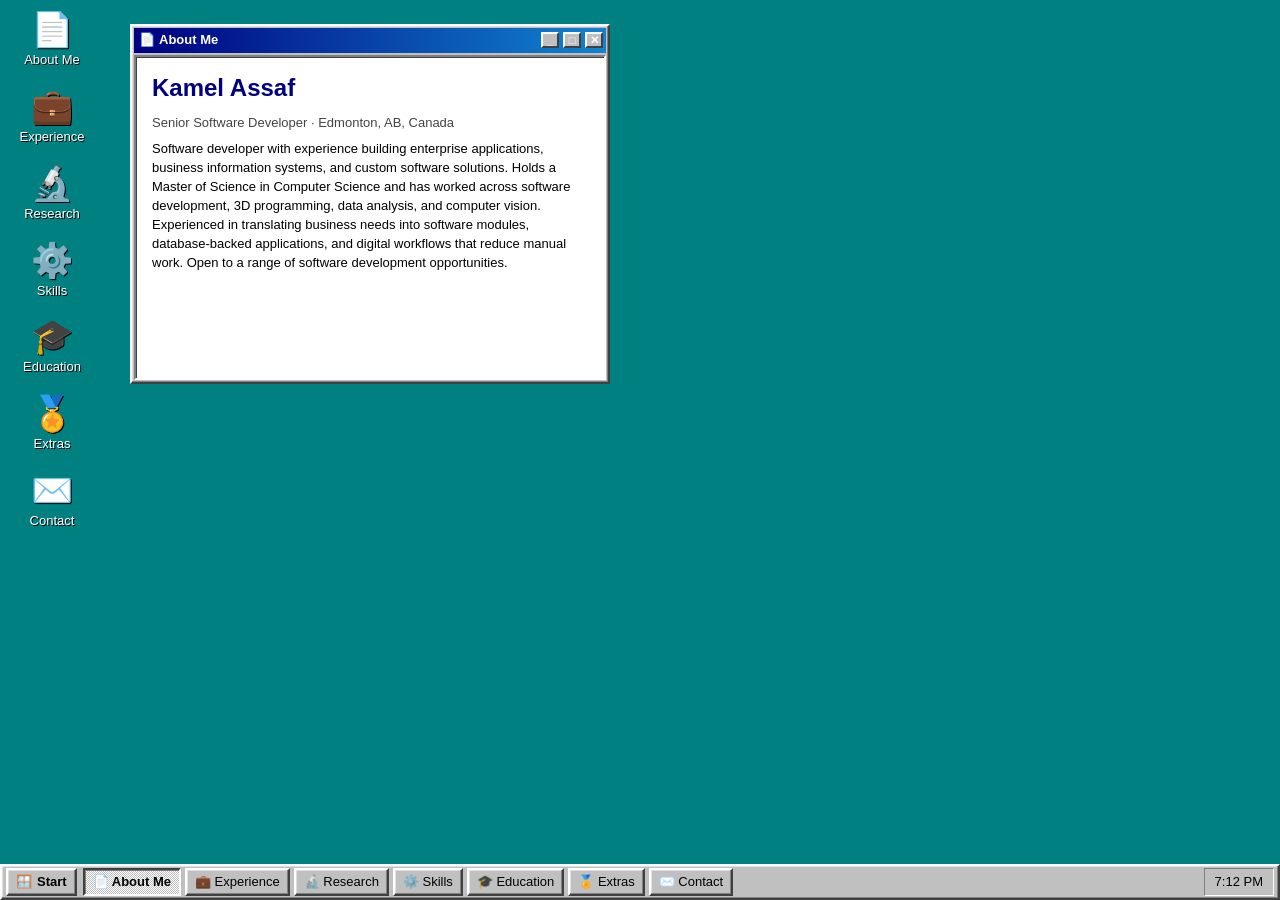
<file: index.html>
<!DOCTYPE html>
<html lang="en">
<head>
<meta charset="utf-8">
<meta name="viewport" content="width=device-width, initial-scale=1">
<title>Kamel Assaf – Senior Software Developer</title>
<meta name="description" content="Software developer with experience building enterprise applications, business information systems, and custom software solutions. Holds a Master of Science">
<link rel="stylesheet" href="assets/css/base.css">
<link rel="stylesheet" href="assets/css/windows.css">
<link rel="stylesheet" href="assets/css/taskbar.css">
      <script type="application/ld+json">
{
  "@context": "https://schema.org",
  "@type": "Person",
  "name": "Kamel Assaf",
  "jobTitle": ["Software Developer", "Computer Vision Engineer", "3D Software"],
  "url": "https://assafkamel.github.io",
  "sameAs": ["https://github.com/assafkamel", "https://linkedin.com/in/assafkamel"],
  "knowsAbout": ["Computer Vision", "OpenCV", "OpenGL", "Software Development", "Programming", "3D"]
}
</script>
</head>
<body>
<main id="desktop">
  <nav id="icons" aria-label="Desktop">
    <button class="icon" data-win="about"><span aria-hidden="true">📄</span><b>About Me</b></button>
    <button class="icon" data-win="experience"><span aria-hidden="true">💼</span><b>Experience</b></button>
    <button class="icon" data-win="research"><span aria-hidden="true">🔬</span><b>Research</b></button>
    <button class="icon" data-win="skills"><span aria-hidden="true">⚙️</span><b>Skills</b></button>
    <button class="icon" data-win="education"><span aria-hidden="true">🎓</span><b>Education</b></button>
    <button class="icon" data-win="extras"><span aria-hidden="true">🏅</span><b>Extras</b></button>
    <button class="icon" data-win="contact"><span aria-hidden="true">✉️</span><b>Contact</b></button>
  </nav>
  <section class="win" id="about" data-title="About Me" data-icon="📄" hidden><div class="body"><h1>Kamel Assaf</h1>
<p class="sub">Senior Software Developer · Edmonton, AB, Canada</p>
<p>Software developer with experience building enterprise applications, business information systems, and custom software solutions. Holds a Master of Science in Computer Science and has worked across software development, 3D programming, data analysis, and computer vision. Experienced in translating business needs into software modules, database-backed applications, and digital workflows that reduce manual work. Open to a range of software development opportunities.</p></div></section>
  <section class="win wide" id="experience" data-title="Experience" data-icon="💼" hidden><div class="body">
  <article class="entry"><h2>3D Programmer <small>at Seljax</small></h2><p class="sub">Spruce Grove, AB, Canada · June 2026 – November 2026</p><ul><li>Worked on a software module for generating 3D designs of decks and stud frames, including cost estimation.</li></ul><p class="tech"><b>Technologies:</b> C#, DirectX, Direct3D</p></article>
  <article class="entry"><h2>Programmer <small>at Ketek Group</small></h2><p class="sub">Edmonton, AB, Canada · February 2019 – June 2026</p><ul><li>Designed and developed more than 10 custom software modules used across Safety, Management, Logistics, GIS/site imaging, Human Resources, and IT.</li><li>Translated departmental business needs into interactive information systems and software functionality.</li><li>Digitized workflows and reduced manual work by replacing manual processes with software-supported operations.</li><li>Developed enterprise application features and database-backed modules supporting business processes across multiple departments.</li></ul><p class="tech"><b>Technologies:</b> C#, PHP, MySQL, Microsoft SQL Server, JavaScript, jQuery</p></article>
  <article class="entry"><h2>IT Officer / Programmer <small>at Ministry of Health</small></h2><p class="sub">Lebanon · 2017 – 2018</p><ul><li>Performed data analysis and prepared data graphs, charts, and daily reports for the Ministry of Health.</li><li>Developed a Vaccination Tracking System for the local post to collect, transform, and classify resident data across Hasbayah and Marjaayoun districts.</li></ul><p class="tech"><b>Technologies:</b> C#, SQL Server, Microsoft Access, Excel, Data Analysis</p></article>
  <article class="entry"><h2>Graduate Teaching Assistant <small>at Lebanese International University</small></h2><p class="sub">Lebanon · October 2016 – May 2018</p><ul><li>Assisted with lectures and laboratory courses in introductory programming, object-oriented programming, data structures, and database systems.</li><li>Supported course assignments, examinations, and classroom activities.</li></ul></article>
  <article class="entry"><h2>Programmer <small>at Inspire Business Consultant</small></h2><p class="sub">Beirut, Lebanon · 2016</p><ul><li>Worked on custom module implementation and database design for Mysis, a banking systems platform.</li><li>Created document templates used by the platform to generate user-requested documents.</li><li>Maintained the company’s internal accounting information system, SkyBird.</li></ul><p class="tech"><b>Technologies:</b> C#, SQL Server, VMware Workstation, vSphere</p></article>
  <article class="entry"><h2>IT / Networking / Programming Freelancer <small>at Self-Employed</small></h2><p class="sub">Lebanon · 2004 – 2011</p><ul><li>Provided computer maintenance and installed and configured networks for local businesses and internet customers.</li><li>Installed antennas for regional internet customers and satellite TV dishes.</li><li>Developed software for small businesses using Borland Delphi.</li></ul><p class="tech"><b>Technologies:</b> Borland Delphi, Grid / Omni / Sector Antennas, 2.4 GHz and 5 GHz wireless</p></article>
</div></section>
  <section class="win wide" id="research" data-title="Research" data-icon="🔬" hidden><div class="body">
  <article class="entry"><h2>Image Steganography Application <small>Research &amp; Software Project</small></h2>
    <p>A browser-based interface backed by a C++ image-processing service. The project explores hiding and retrieving data in image files, with an emphasis on compatibility with a legacy Object Pascal implementation.</p>
    <p class="tech"><b>Technologies:</b> C++, GCC, HTML, CSS, JavaScript, BMP, PNG, JPEG</p>
    <p><a href="research/steganography/">Open Steganography project ↗</a> · <a href="https://github.com/assafkamel/assafkamel.github.io/tree/main/research/steganography" target="_blank" rel="noopener">Project files</a></p>
  </article>
  <article class="entry"><h2>“Testing Different Log bases for Vector Model Weighting Technique”, International Journal on Natural Language Computing, Vol. 12, No. 3, June 2023. <small>2023</small></h2><p><a href="uploads/research/93cdca5797374a57.pdf" download="research_1.pdf">Download research_1.pdf</a> (1566 KB)</p></article>
</div></section>
  <section class="win" id="skills" data-title="Skills" data-icon="⚙️" hidden><div class="body"><dl class="pairs"><dt>Programming Languages</dt><dd>C#, C++, Python, Object Pascal</dd><dt>Frameworks &amp; Tools</dt><dd>OpenCV, OpenGL, PyTorch, Delphi, DirectX, Direct3D</dd><dt>Databases</dt><dd>MySQL, Microsoft SQL Server, Microsoft Access</dd><dt>Web Technologies</dt><dd>HTML, CSS, JavaScript, PHP, jQuery</dd><dt>Systems &amp; Platforms</dt><dd>Windows, Linux, VMware Workstation, vSphere</dd><dt>Additional Skills</dt><dd>Database Design, UML, Multithreading, Data Analysis, Ethical Hacking, Steganography</dd></dl></div></section>
  <section class="win" id="education" data-title="Education" data-icon="🎓" hidden><div class="body"><h2>Master of Science in Computer Science</h2><p class="sub">Lebanese International University · 2016 – 2018</p><h2>Bachelor of Science in Computer Science</h2><p class="sub">Lebanese International University · 2012 – 2015</p></div></section>
  <section class="win" id="extras" data-title="Extras" data-icon="🏅" hidden><div class="body"><h2>Publication</h2><p>“Testing Different Log bases for Vector Model Weighting Technique”, International Journal on Natural Language Computing, Vol. 12, No. 3, June 2023.</p><h2>Certifications</h2><ul><li>Mastering Computer Vision with OpenCV (2025)</li><li>Certified Delphi Developer, Embarcadero (June 2024)</li><li>Computer Vision OpenCV (April 2024)</li><li>CCNA, Beirut Arab University (2009)</li><li>Borland Delphi and Microsoft Office Suite courses (1998–2000)</li></ul><h2>Languages</h2><dl class="pairs"><dt>Portuguese</dt><dd>Native or Fluent</dd><dt>English</dt><dd>Fluent</dd><dt>Arabic</dt><dd>Fluent</dd><dt>Spanish</dt><dd>Working proficiency</dd><dt>French</dt><dd>Beginner (Level 1)</dd></dl></div></section>
  <section class="win" id="contact" data-title="Contact" data-icon="✉️" hidden><div class="body"><dl class="pairs"><dt>Email</dt><dd><a href="mailto:assaf.kamel@hotmail.com">assaf.kamel@hotmail.com</a></dd><dt>Phone</dt><dd><a href="tel:7805669536">(780) 566-9536</a></dd><dt>LinkedIn</dt><dd><a href="https://www.linkedin.com/in/kamel-assaf-m-sc-b4a66913" target="_blank" rel="noopener">Kamel Assaf on LinkedIn</a></dd><dt>Location</dt><dd>Edmonton, AB, Canada</dd></dl></div></section>
</main>
<div id="start-menu" hidden><div class="brand"><span>Kamel</span>OS 98</div><ul>
<li><button data-win="about"><span>📄</span>About Me</button></li><li><button data-win="experience"><span>💼</span>Experience</button></li><li><button data-win="research"><span>🔬</span>Research</button></li><li><button data-win="skills"><span>⚙️</span>Skills</button></li><li><button data-win="education"><span>🎓</span>Education</button></li><li><button data-win="extras"><span>🏅</span>Extras</button></li><li><button data-win="contact"><span>✉️</span>Contact</button></li><li class="sep"></li><li><button id="shutdown"><span>⏻</span>Shut Down…</button></li></ul></div>
<footer id="taskbar"><button id="start"><span aria-hidden="true">🪟</span> <b>Start</b></button><div id="tasks"></div><div id="tray"><span id="clock"></span></div></footer>
<div id="off" hidden><p>It’s now safe to turn off your computer.</p><small>Click anywhere to restart.</small></div>
<script src="assets/js/site.js"></script>
</body></html>
</file>
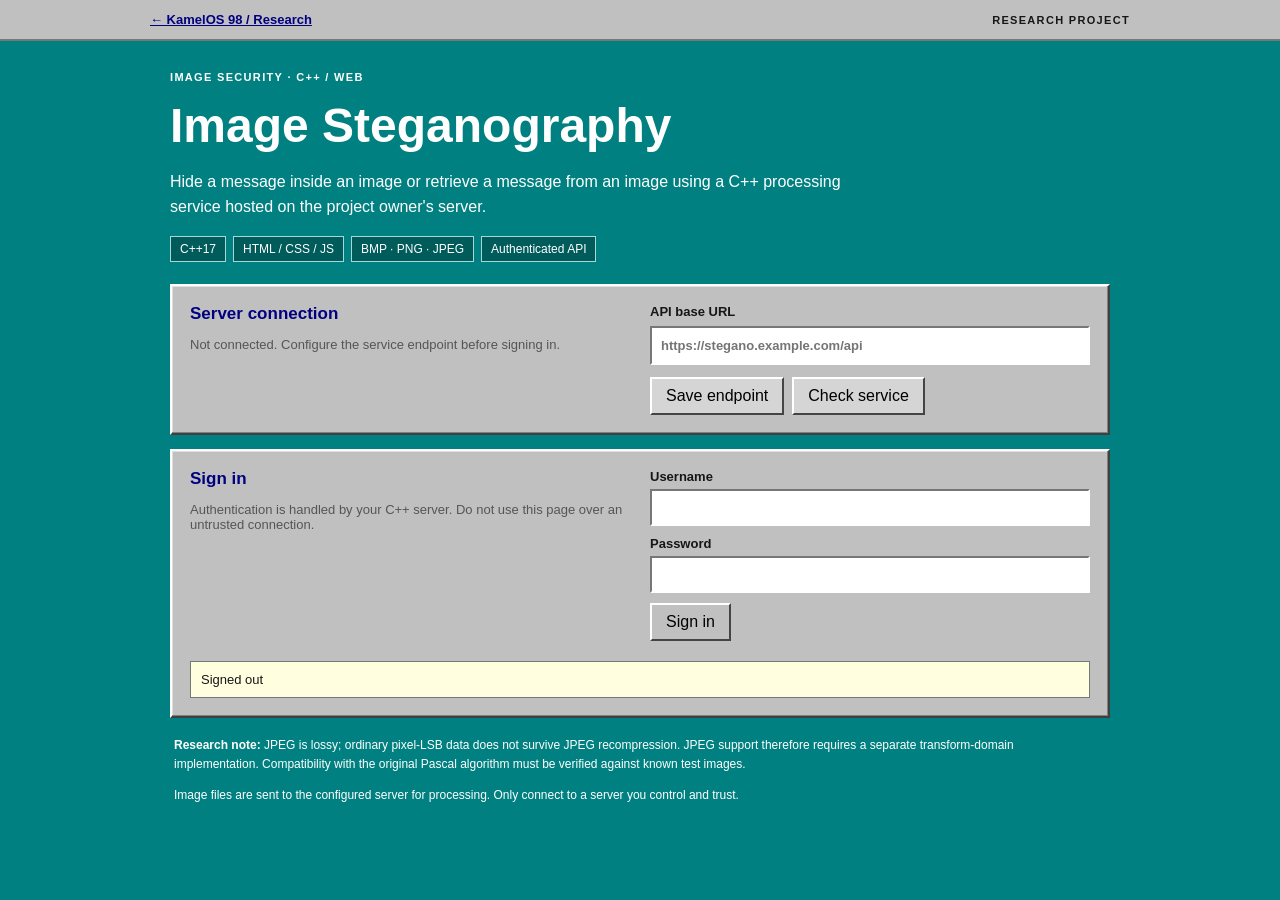
<file: research/steganography/index.html>
<!doctype html>
<html lang="en">
<head>
<meta charset="utf-8"><meta name="viewport" content="width=device-width,initial-scale=1">
<title>Image Steganography | Kamel Assaf Research</title>
<meta name="description" content="Browser interface for a C++ image steganography service.">
<link rel="stylesheet" href="steganography.css">
</head>
<body>
<header class="top"><a href="../../">← KamelOS 98 / Research</a><span>RESEARCH PROJECT</span></header>
<main>
  <section class="intro">
    <p class="eyebrow">IMAGE SECURITY · C++ / WEB</p>
    <h1>Image Steganography</h1>
    <p>Hide a message inside an image or retrieve a message from an image using a C++ processing service hosted on the project owner's server.</p>
    <div class="tags"><span>C++17</span><span>HTML / CSS / JS</span><span>BMP · PNG · JPEG</span><span>Authenticated API</span></div>
  </section>
  <section class="panel connection">
    <div><h2>Server connection</h2><p id="connection-state" class="muted">Not connected. Configure the service endpoint before signing in.</p></div>
    <label>API base URL<input id="api-base" type="url" placeholder="https://stegano.example.com/api" autocomplete="url"></label>
    <div class="actions"><button id="save-api" class="secondary">Save endpoint</button><button id="check-api" class="secondary">Check service</button></div>
  </section>
  <section class="panel auth">
    <div><h2>Sign in</h2><p class="muted">Authentication is handled by your C++ server. Do not use this page over an untrusted connection.</p></div>
    <form id="login-form"><label>Username<input id="username" name="username" autocomplete="username" required></label><label>Password<input id="password" name="password" type="password" autocomplete="current-password" required></label><div class="actions"><button type="submit">Sign in</button><button id="logout" type="button" class="secondary" hidden>Sign out</button></div></form>
    <p id="auth-state" role="status" class="status">Signed out</p>
  </section>
  <section class="panel workspace" id="workspace" hidden>
    <div class="tabs" role="tablist"><button class="tab active" id="encode-tab" role="tab" aria-selected="true" aria-controls="encode-pane">Encode message</button><button class="tab" id="decode-tab" role="tab" aria-selected="false" aria-controls="decode-pane">Decode message</button></div>
    <section id="encode-pane" class="pane" role="tabpanel" aria-labelledby="encode-tab">
      <h2>Hide data in an image</h2>
      <form id="encode-form">
        <label>Cover image<input type="file" name="image" accept=".bmp,.png,.jpg,.jpeg,image/bmp,image/png,image/jpeg" required></label>
        <label>Secret message<textarea name="message" rows="5" maxlength="100000" required placeholder="Enter the message to hide…"></textarea></label>
        <label>Passphrase <span class="muted">(if supported by the selected algorithm)</span><input type="password" name="passphrase" autocomplete="off"></label>
        <label class="check"><input type="checkbox" name="legacy"> Use legacy Pascal-compatible mode (where supported)</label>
        <button type="submit">Encode image</button>
      </form>
    </section>
    <section id="decode-pane" class="pane" role="tabpanel" aria-labelledby="decode-tab" hidden>
      <h2>Extract hidden data</h2>
      <form id="decode-form">
        <label>Image to inspect<input type="file" name="image" accept=".bmp,.png,.jpg,.jpeg,image/bmp,image/png,image/jpeg" required></label>
        <label>Passphrase <span class="muted">(if required)</span><input type="password" name="passphrase" autocomplete="off"></label>
        <label class="check"><input type="checkbox" name="legacy"> Use legacy Pascal-compatible mode (where supported)</label>
        <button type="submit">Decode image</button>
      </form>
    </section>
    <div id="result" class="result" role="status" aria-live="polite" hidden></div>
  </section>
  <footer><p><strong>Research note:</strong> JPEG is lossy; ordinary pixel-LSB data does not survive JPEG recompression. JPEG support therefore requires a separate transform-domain implementation. Compatibility with the original Pascal algorithm must be verified against known test images.</p><p>Image files are sent to the configured server for processing. Only connect to a server you control and trust.</p></footer>
</main>
<script src="steganography.js"></script>
</body></html>
</file>
<file: assets/css/base.css>
:root{
  --desk:#008080; --face:#c0c0c0; --hi:#fff; --lo:#808080; --dark:#404040;
  --navy:#000080; --sky:#1084d0; --text:#000; --link:#0000ee;
  --font:"MS Sans Serif","Segoe UI",Tahoma,Verdana,Arial,sans-serif;
}
*{box-sizing:border-box}
html,body{height:100%;margin:0}
body{background:var(--desk);font:13px/1.45 var(--font);color:var(--text);overflow:hidden}
button{font:inherit;color:inherit;cursor:pointer}
a{color:var(--link)}
:focus-visible{outline:1px dotted #000;outline-offset:-4px}

/* Raised 3D bevel shared by windows, buttons and bars */
.raised,#taskbar,.win,#start-menu,.task,#start,.btn{
  border:2px solid;border-color:var(--hi) var(--dark) var(--dark) var(--hi);
  box-shadow:inset -1px -1px var(--lo),inset 1px 1px #dfdfdf;
}

#desktop{position:fixed;inset:0 0 36px 0}
#icons{position:absolute;top:10px;left:10px;display:flex;flex-direction:column;gap:14px;z-index:1}
.icon{width:84px;background:none;border:0;padding:2px;display:flex;flex-direction:column;align-items:center;gap:4px;color:#fff;text-shadow:1px 1px #000}
.icon span{font-size:34px;line-height:1}
.icon b{font-weight:400;padding:1px 3px;text-align:center}
.icon.sel b{background:var(--navy);outline:1px dotted #fff}

@media (max-width:700px){
  #icons{flex-direction:row;flex-wrap:wrap;position:static;padding:10px;gap:8px;width:100%}
  .icon{width:30%}
}
@media (prefers-reduced-motion:reduce){*{animation:none!important;transition:none!important}}
</file>
<file: assets/css/windows.css>
.win{position:absolute;width:480px;height:360px;max-height:calc(100vh - 56px);background:var(--face);display:flex;flex-direction:column;padding:2px}
.win.wide{width:600px;height:460px}
.win[hidden],.win.min{display:none}
.win.max{left:0!important;top:0!important;width:100%!important;height:100%!important;max-height:none}

.titlebar{display:flex;align-items:center;gap:4px;padding:3px 3px 3px 5px;background:linear-gradient(90deg,var(--lo),#b8b8b8);color:#dfdfdf;font-weight:700;user-select:none;touch-action:none}
.win.active .titlebar{background:linear-gradient(90deg,var(--navy),var(--sky));color:#fff}
.titlebar .ttl{flex:1;white-space:nowrap;overflow:hidden;text-overflow:ellipsis}
.titlebar button{width:18px;height:16px;padding:0;line-height:1;font-size:11px;font-weight:700;background:var(--face);border:2px solid;border-color:var(--hi) var(--dark) var(--dark) var(--hi)}
.titlebar button:active{border-color:var(--dark) var(--hi) var(--hi) var(--dark)}

/* White content pane with a sunken edge */
.body{flex:1;margin-top:2px;overflow:auto;background:#fff;padding:14px 16px;border:2px solid;border-color:var(--lo) var(--hi) var(--hi) var(--lo);box-shadow:inset 1px 1px var(--dark)}
.body h1{margin:0;font-size:24px;color:var(--navy)}
.body h2{margin:16px 0 2px;font-size:14px;color:var(--navy)}
.body h2:first-child{margin-top:0}
.body h2 small{font-weight:400;color:var(--text);font-size:13px}
.body p{margin:8px 0;max-width:70ch}
.body ul{margin:6px 0;padding-left:20px}
.sub{margin:2px 0 8px;color:#444}
.entry{padding-bottom:12px;margin-bottom:12px;border-bottom:2px groove #fff}
.entry:last-child{border:0;margin:0}
.tech{background:#ffffe1;border:1px solid #000;padding:4px 6px}
.pairs{display:grid;grid-template-columns:max-content 1fr;gap:6px 14px;margin:0}
.pairs dt{font-weight:700;color:var(--navy)}
.pairs dd{margin:0}

@media (max-width:700px){
  .win,.win.wide{left:0!important;top:0!important;width:100%!important;height:100%!important;max-height:none}
  .titlebar [data-act=max]{display:none}
  .pairs{grid-template-columns:1fr;gap:0}
  .pairs dd{margin-bottom:8px}
}
</file>
<file: assets/css/taskbar.css>
#taskbar{position:fixed;left:0;right:0;bottom:0;height:36px;display:flex;align-items:center;gap:6px;padding:2px 4px;background:var(--face);z-index:9999}
#start,.task{height:28px;display:flex;align-items:center;gap:5px;padding:0 8px;background:var(--face)}
#start{font-weight:700}
#start:active,#start.on,.task.on{border-color:var(--dark) var(--hi) var(--hi) var(--dark);box-shadow:inset 1px 1px var(--lo);background:repeating-conic-gradient(#c0c0c0 0 25%,#fff 0 50%) 0 0/2px 2px}
#tasks{flex:1;display:flex;gap:4px;overflow:hidden}
.task{display:block;max-width:150px;min-width:0;line-height:24px;white-space:nowrap;overflow:hidden;text-overflow:ellipsis}
.task.on{font-weight:700}
#tray{height:28px;padding:0 10px;display:flex;align-items:center;border:1px solid;border-color:var(--lo) var(--hi) var(--hi) var(--lo)}

#start-menu{position:fixed;left:2px;bottom:36px;width:210px;display:flex;background:var(--face);z-index:9998}
#start-menu[hidden]{display:none}
.brand{width:30px;background:linear-gradient(0deg,var(--navy),var(--sky));color:#fff;writing-mode:vertical-rl;transform:rotate(180deg);font-size:20px;font-weight:700;padding:8px 4px}
.brand span{font-weight:400;margin-top:4px}
#start-menu ul{list-style:none;margin:0;padding:2px;flex:1}
#start-menu li button{width:100%;display:flex;align-items:center;gap:10px;padding:7px 8px;background:none;border:0;text-align:left;font-size:14px}
#start-menu li button:hover,#start-menu li button:focus-visible{background:var(--navy);color:#fff}
#start-menu li span{font-size:20px;width:24px;text-align:center}
.sep{border-top:1px solid var(--lo);border-bottom:1px solid var(--hi);margin:3px 2px}

#off{position:fixed;inset:0;background:#000;color:#ff8c00;display:flex;flex-direction:column;align-items:center;justify-content:center;z-index:10000;font-size:20px;cursor:pointer}
#off[hidden]{display:none}
#off small{color:#777;margin-top:12px}

@media (max-width:700px){.task{max-width:90px}}
</file>
<file: research/steganography/steganography.css>
:root{font-family:Tahoma,"Segoe UI",sans-serif;color:#161616;background:#008080;--face:#c0c0c0;--navy:#000080;--blue:#1084d0;--border-dark:#404040}*{box-sizing:border-box}body{margin:0;min-height:100vh;background:#008080}.top{display:flex;justify-content:space-between;align-items:center;padding:12px max(18px,calc((100% - 980px)/2));background:var(--face);border-bottom:2px solid #777;font-size:13px}.top a{color:#000080;font-weight:bold}.top span,.eyebrow{font-size:11px;letter-spacing:.12em;font-weight:bold}main{width:min(940px,calc(100% - 28px));margin:28px auto 60px}.intro{color:white;margin:0 0 22px}.intro h1{font-size:clamp(30px,5vw,48px);margin:5px 0}.intro p{max-width:680px;line-height:1.6}.tags{display:flex;flex-wrap:wrap;gap:7px}.tags span{background:#005b5b;border:1px solid #a8d7d7;padding:5px 9px;font-size:12px}.panel{background:var(--face);padding:18px;margin:14px 0;border:2px solid;border-color:white var(--border-dark) var(--border-dark) white;box-shadow:inset -1px -1px #808080,inset 1px 1px #dfdfdf}.panel h2{font-size:17px;color:var(--navy);margin:0 0 8px}.muted{color:#555;font-size:13px}.connection{display:grid;grid-template-columns:1fr minmax(220px,1fr);gap:12px 20px}.connection .actions{grid-column:2}.auth{display:grid;grid-template-columns:1fr 1fr;gap:20px}.auth form{display:grid;gap:10px}.auth>.status{grid-column:1/-1;margin:0}.workspace{padding:0}.tabs{display:flex;background:#aaa;padding:7px 7px 0;gap:5px}.tab{padding:9px 14px;background:#b0b0b0;border:2px solid;border-color:white #666 #666 white}.tab.active{background:white;border-bottom-color:white;font-weight:bold}.pane{padding:20px;background:white}.pane h2{margin-bottom:15px}form{display:grid;gap:13px}label{display:grid;gap:5px;font-size:13px;font-weight:bold}input,textarea{width:100%;padding:9px;border:2px solid;border-color:#777 white white #777;background:white;font:inherit}input[type=file]{padding:7px}.check{display:flex;align-items:center;gap:8px;font-weight:normal}.check input{width:auto}.actions{display:flex;gap:8px;align-items:center}button{font:inherit;cursor:pointer;padding:8px 14px;background:var(--face);border:2px solid;border-color:white #444 #444 white}button:active{border-color:#444 white white #444}button:disabled{opacity:.6;cursor:wait}.secondary{background:#d5d5d5}.status,.result{padding:10px;background:#ffffdf;border:1px solid #777;font-size:13px}.result{margin:12px;padding:14px;white-space:pre-wrap;overflow-wrap:anywhere}.result a{display:inline-block;margin-top:8px}footer{color:#fff;font-size:12px;line-height:1.6;margin:18px 4px}footer p{max-width:850px}@media(max-width:680px){.connection,.auth{grid-template-columns:1fr}.connection .actions{grid-column:auto}.auth>.status{grid-column:auto}.top{padding:12px 14px}main{margin-top:18px}}
</file>
